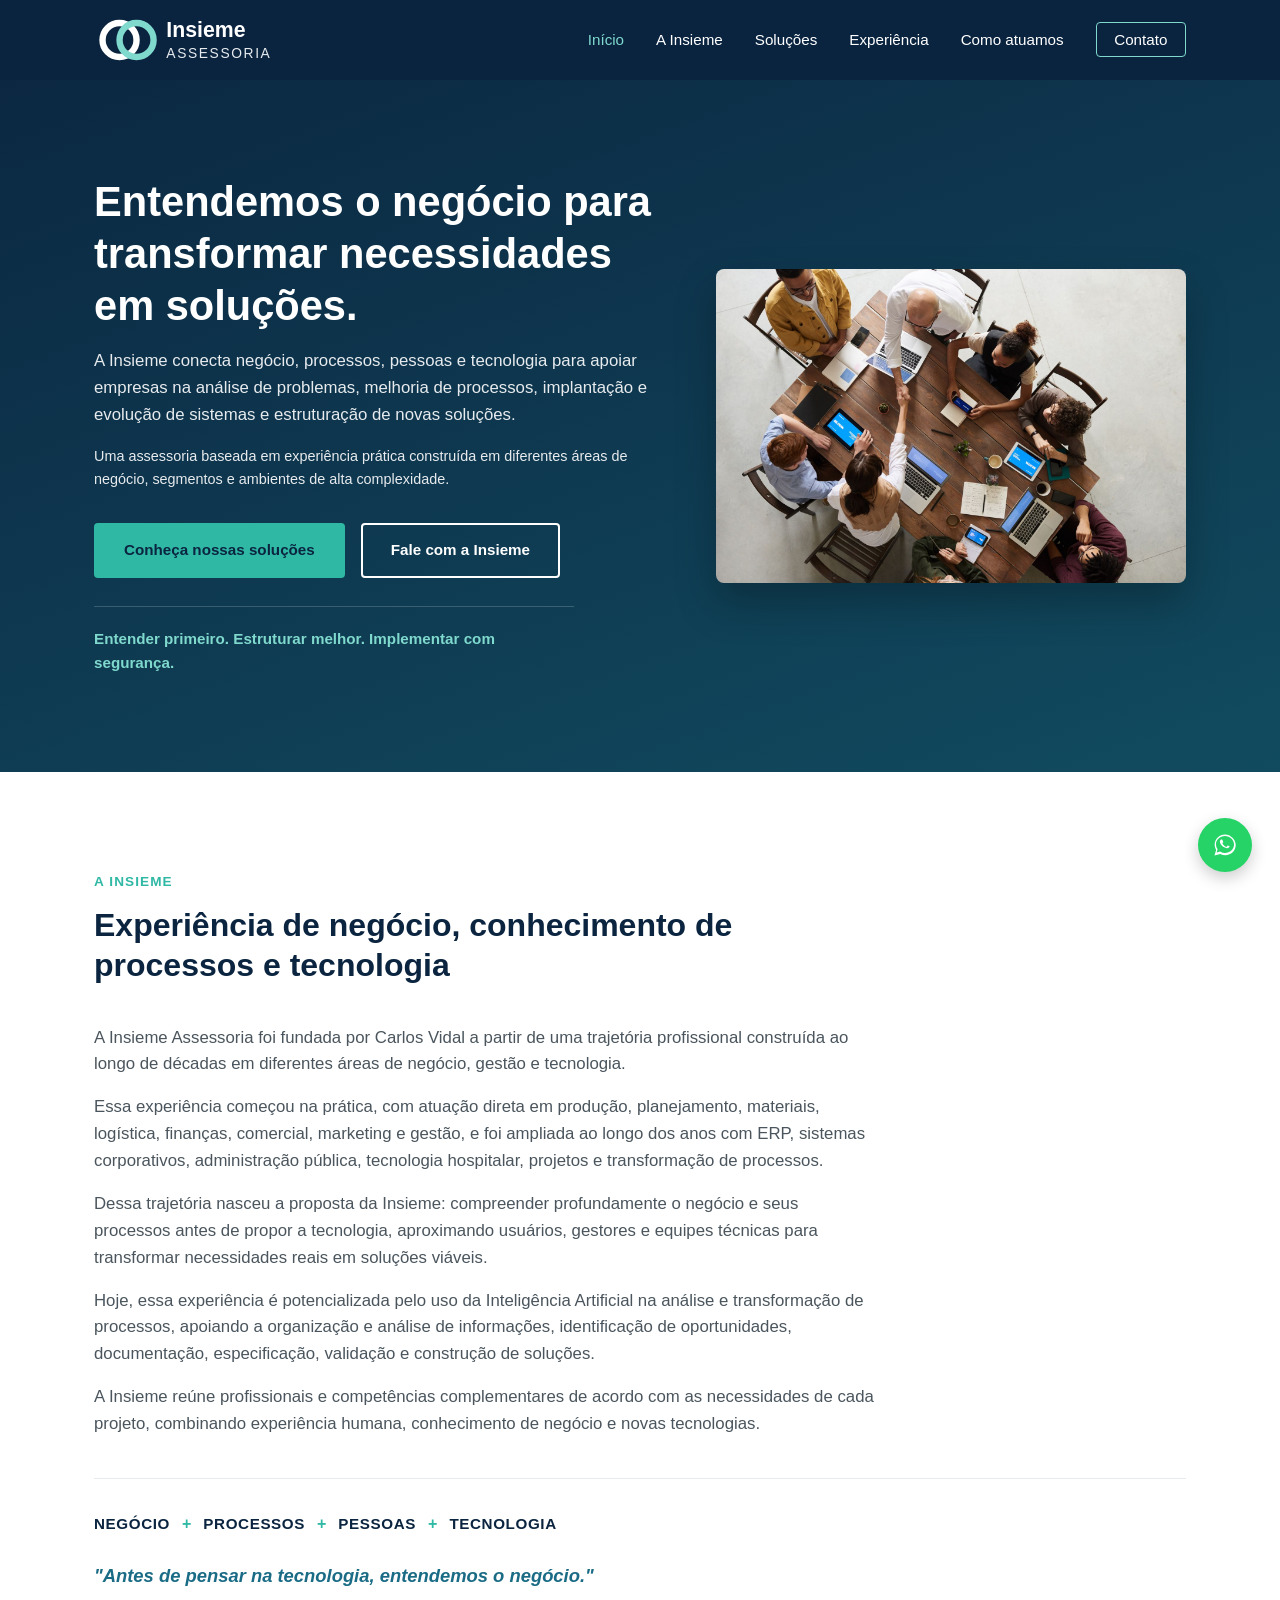
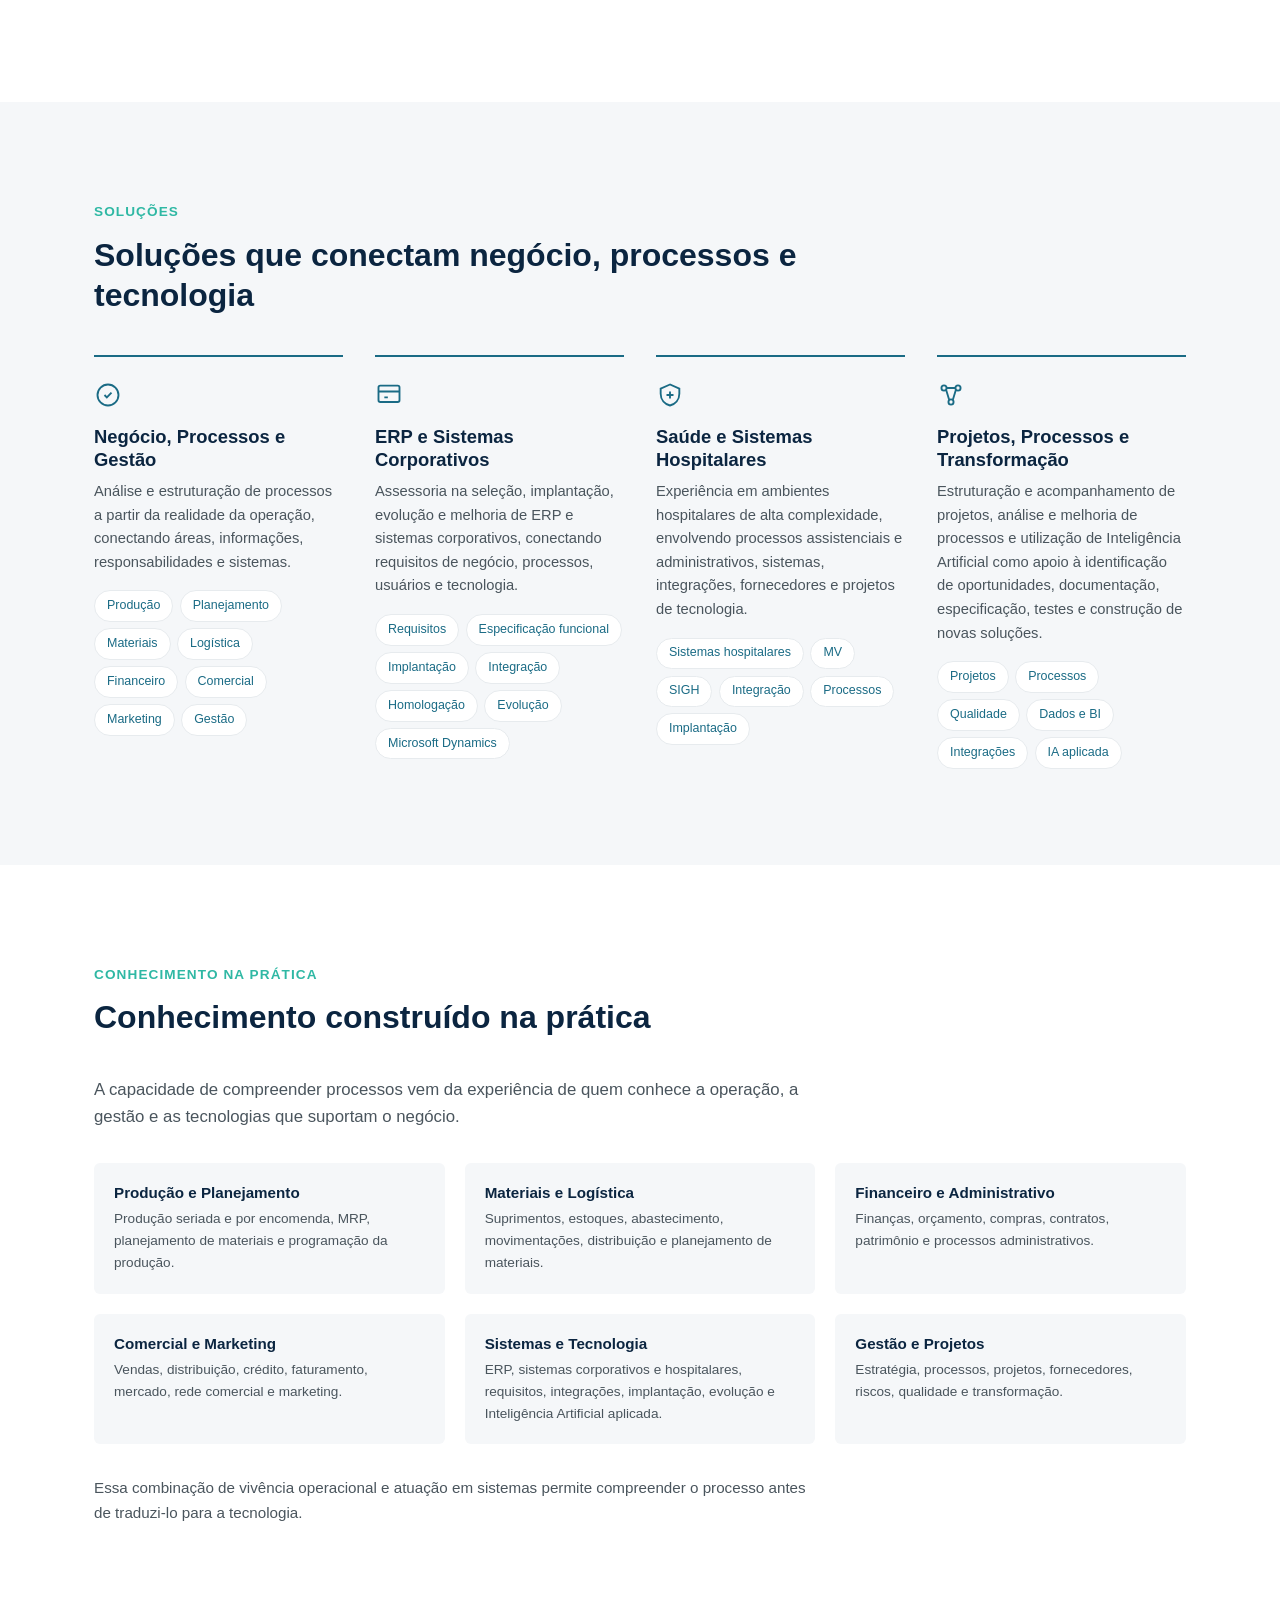
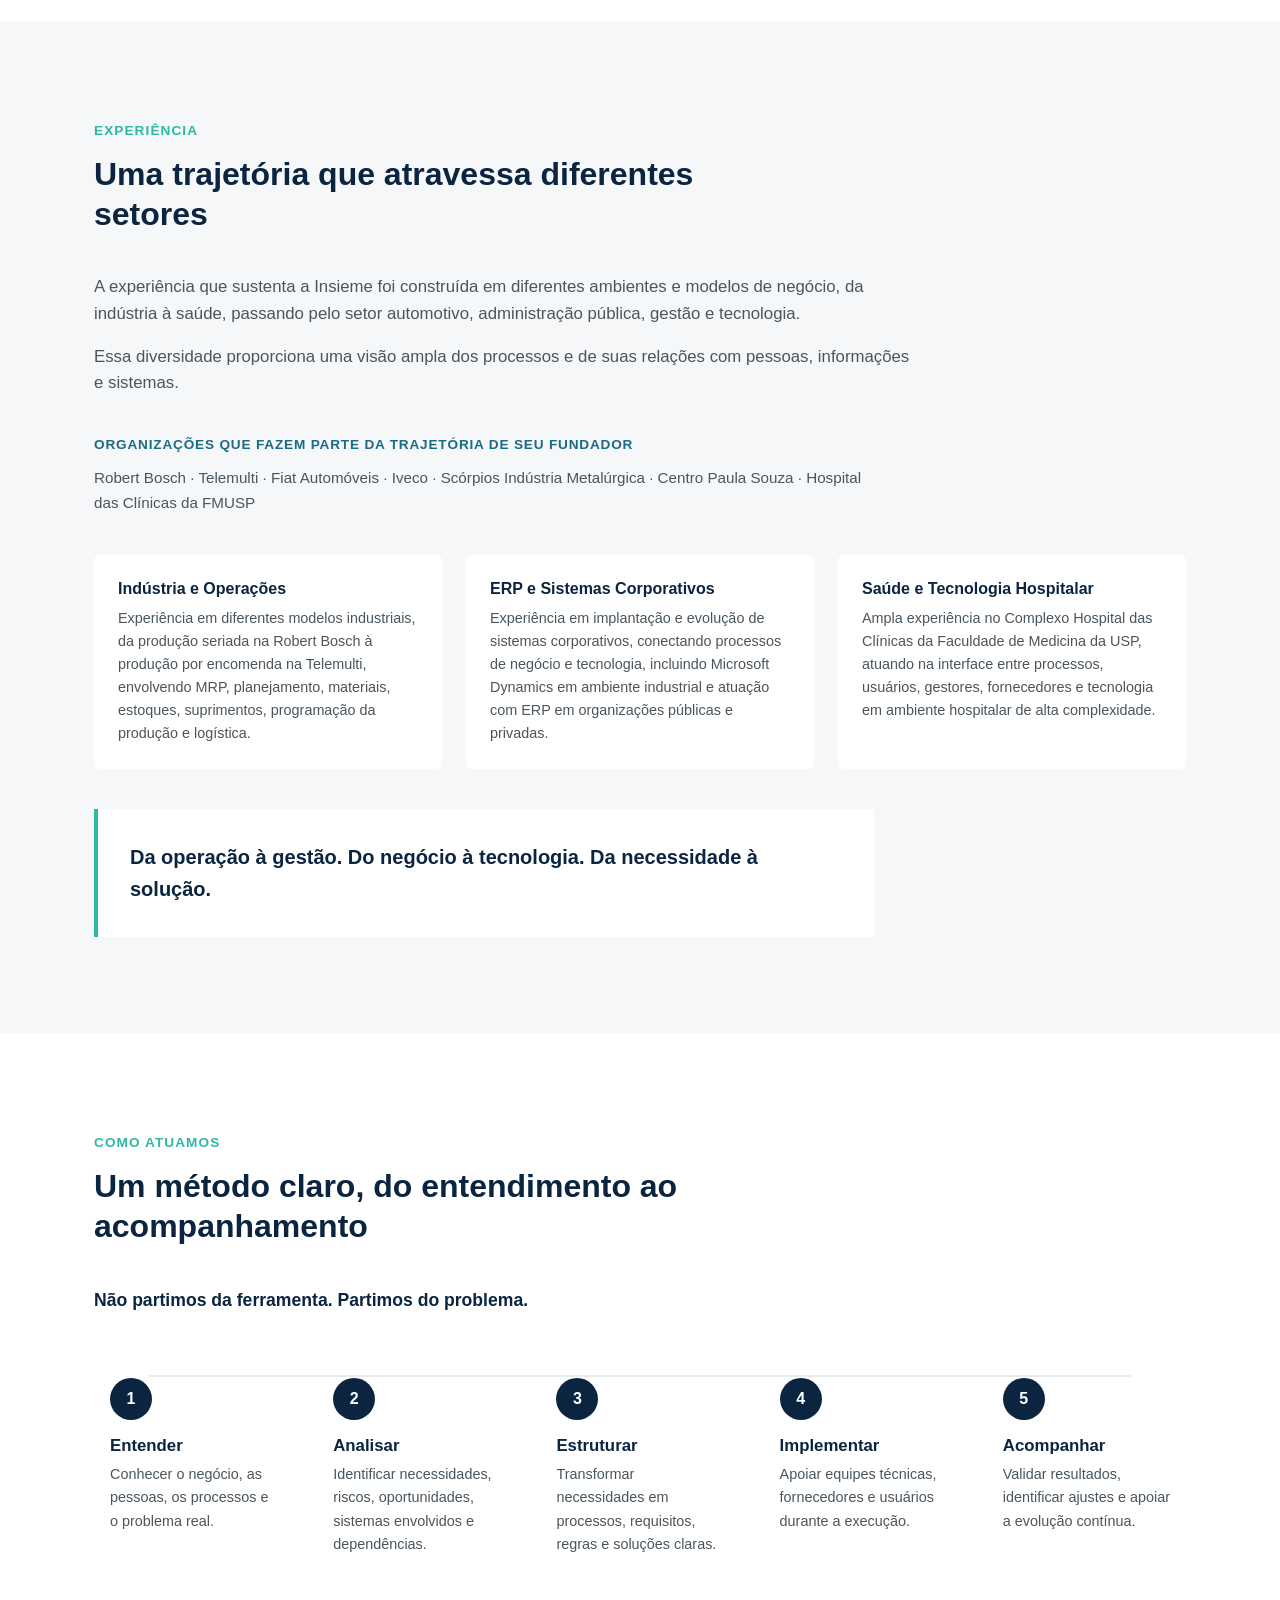
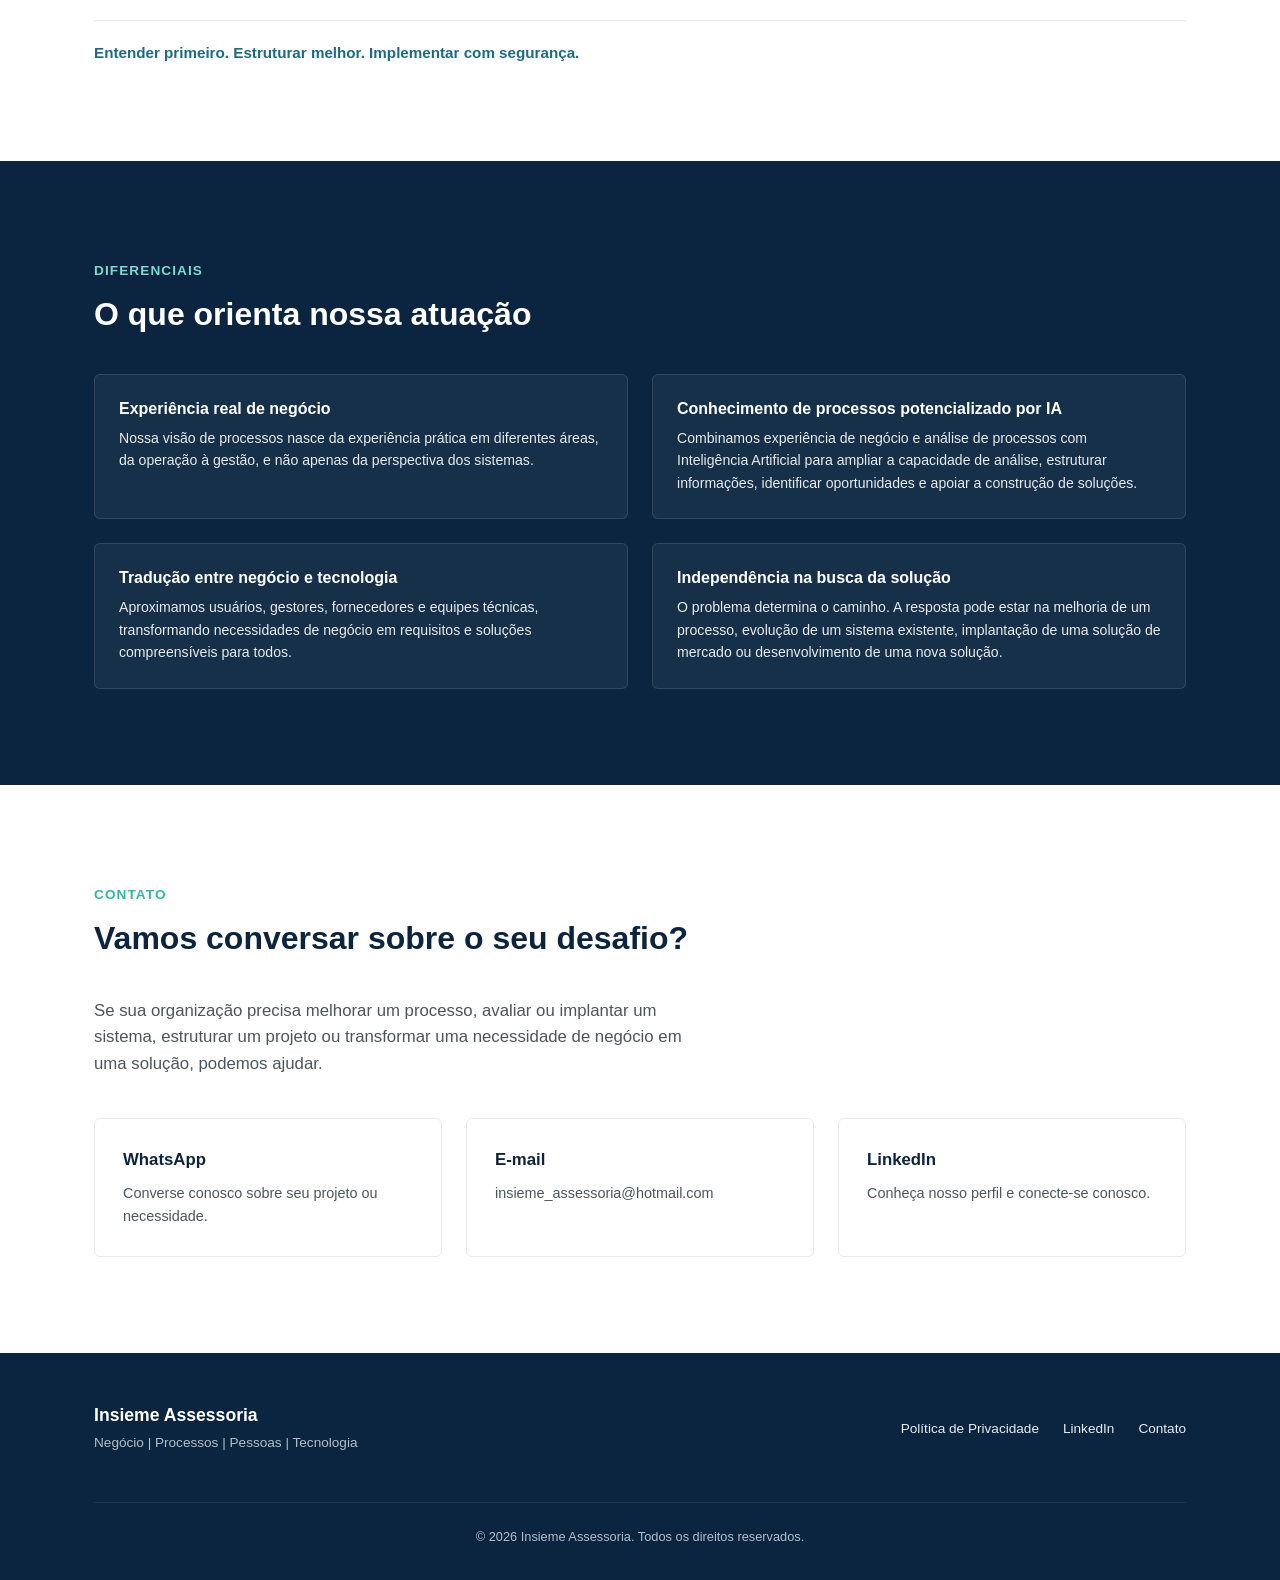
<file: index.html>
<!DOCTYPE html>
<html lang="pt-BR">
<head>
  <meta charset="UTF-8">
  <meta name="viewport" content="width=device-width, initial-scale=1.0">

  <title>Insieme Assessoria | Negócio, Processos e Tecnologia</title>
  <meta name="description" content="Assessoria em negócio, processos e tecnologia. Experiência em ERP, sistemas corporativos, saúde, indústria, gestão, projetos e transformação de processos.">
  <meta name="author" content="Insieme Assessoria">
  <meta name="robots" content="index, follow">
  <meta name="theme-color" content="#0b2540">

  <!-- Open Graph -->
  <meta property="og:type" content="website">
  <meta property="og:site_name" content="Insieme Assessoria">
  <meta property="og:title" content="Insieme Assessoria | Negócio, Processos e Tecnologia">
  <meta property="og:description" content="Assessoria em negócio, processos e tecnologia. Experiência em ERP, sistemas corporativos, saúde, indústria, gestão, projetos e transformação de processos.">
  <meta property="og:url" content="https://www.insiemeassessoria.com.br/">
  <meta property="og:image" content="https://www.insiemeassessoria.com.br/assets/images/og-cover.jpg">
  <meta property="og:image:width" content="1200">
  <meta property="og:image:height" content="630">
  <meta property="og:image:alt" content="Insieme Assessoria — Negócio, Processos, Pessoas e Tecnologia">
  <meta property="og:locale" content="pt_BR">

  <!-- Twitter -->
  <meta name="twitter:card" content="summary_large_image">
  <meta name="twitter:title" content="Insieme Assessoria | Negócio, Processos e Tecnologia">
  <meta name="twitter:description" content="Assessoria em negócio, processos e tecnologia. Experiência em ERP, sistemas corporativos, saúde, indústria, gestão, projetos e transformação de processos.">
  <meta name="twitter:image" content="https://www.insiemeassessoria.com.br/assets/images/og-cover.jpg">

  <!-- Favicon (gerado a partir da marca da Insieme; ver assets/icons/README.md) -->
  <link rel="icon" type="image/png" sizes="32x32" href="assets/icons/favicon-32x32.png">
  <link rel="icon" type="image/png" sizes="16x16" href="assets/icons/favicon-16x16.png">
  <link rel="apple-touch-icon" href="assets/icons/apple-touch-icon.png">

  <link rel="canonical" href="https://www.insiemeassessoria.com.br/">
  <link rel="stylesheet" href="css/style.css">

  <script type="application/ld+json">
  {
    "@context": "https://schema.org",
    "@type": "ProfessionalService",
    "name": "Insieme Assessoria",
    "url": "https://www.insiemeassessoria.com.br/",
    "logo": "https://www.insiemeassessoria.com.br/assets/images/logo.svg",
    "image": "https://www.insiemeassessoria.com.br/assets/images/og-cover.jpg",
    "description": "Assessoria em negócio, processos e tecnologia. Experiência em ERP, sistemas corporativos, saúde, indústria, gestão, projetos e transformação de processos.",
    "email": "insieme_assessoria@hotmail.com",
    "telephone": "+5512981237551",
    "sameAs": ["https://www.linkedin.com/in/vidalcarlos"],
    "areaServed": "BR",
    "knowsAbout": [
      "Negócio, processos e gestão",
      "ERP e sistemas corporativos",
      "Sistemas hospitalares",
      "Implantação e integração de sistemas",
      "Gestão de projetos",
      "Mapeamento e melhoria de processos",
      "Dados e BI",
      "IA aplicada a negócios e projetos"
    ],
    "slogan": "Entender primeiro. Estruturar melhor. Implementar com segurança."
  }
  </script>
</head>
<body>

  <a href="#conteudo" class="skip-link">Pular para o conteúdo</a>

  <!-- ===== HEADER / MENU FIXO ===== -->
  <header class="site-header" id="site-header">
    <div class="container header-inner">
      <a href="#inicio" class="logo">
        <img src="assets/images/logo-header.svg" alt="Insieme Assessoria" width="172" height="60">
      </a>

      <button type="button" class="menu-toggle" id="menu-toggle" aria-label="Abrir menu" aria-expanded="false" aria-controls="menu-principal">
        <span></span>
        <span></span>
        <span></span>
      </button>

      <nav class="main-nav" id="menu-principal" aria-label="Principal">
        <ul>
          <li><a href="#inicio">Início</a></li>
          <li><a href="#insieme">A Insieme</a></li>
          <li><a href="#solucoes">Soluções</a></li>
          <li><a href="#experiencia">Experiência</a></li>
          <li><a href="#como-atuamos">Como atuamos</a></li>
          <li><a href="#contato" class="nav-cta">Contato</a></li>
        </ul>
      </nav>
    </div>
  </header>

  <main id="conteudo">

    <!-- ===== HERO ===== -->
    <section id="inicio" class="hero">
      <div class="container hero-inner">
        <div class="hero-text">
          <h1>Entendemos o negócio para transformar necessidades em soluções.</h1>
          <p class="hero-subtitle">
            A Insieme conecta negócio, processos, pessoas e tecnologia para apoiar empresas na
            análise de problemas, melhoria de processos, implantação e evolução de sistemas e
            estruturação de novas soluções.
          </p>
          <p class="hero-complement">
            Uma assessoria baseada em experiência prática construída em diferentes áreas de
            negócio, segmentos e ambientes de alta complexidade.
          </p>
          <div class="hero-actions">
            <a href="#solucoes" class="btn btn-primary">Conheça nossas soluções</a>
            <a href="#contato" class="btn btn-secondary">Fale com a Insieme</a>
          </div>
          <p class="hero-tagline">Entender primeiro. Estruturar melhor. Implementar com segurança.</p>
        </div>

        <div class="hero-image">
          <!-- Foto: banco gratuito Pexels (uso livre, sem atribuição obrigatória) -->
          <img src="assets/images/hero.jpg" alt="Equipe reunida em torno de uma mesa, trabalhando em conjunto com notebooks e tablets" width="1600" height="1068" fetchpriority="high" decoding="async">
        </div>
      </div>
    </section>

    <!-- ===== A INSIEME ===== -->
    <section id="insieme" class="section insieme">
      <div class="container">
        <span class="section-label">A Insieme</span>
        <h2>Experiência de negócio, conhecimento de processos e tecnologia</h2>
        <div class="insieme-content">
          <p>
            A Insieme Assessoria foi fundada por Carlos Vidal a partir de uma trajetória
            profissional construída ao longo de décadas em diferentes áreas de negócio, gestão
            e tecnologia.
          </p>
          <p>
            Essa experiência começou na prática, com atuação direta em produção, planejamento,
            materiais, logística, finanças, comercial, marketing e gestão, e foi ampliada ao
            longo dos anos com ERP, sistemas corporativos, administração pública, tecnologia
            hospitalar, projetos e transformação de processos.
          </p>
          <p>
            Dessa trajetória nasceu a proposta da Insieme: compreender profundamente o negócio
            e seus processos antes de propor a tecnologia, aproximando usuários, gestores e
            equipes técnicas para transformar necessidades reais em soluções viáveis.
          </p>
          <p>
            Hoje, essa experiência é potencializada pelo uso da Inteligência Artificial na
            análise e transformação de processos, apoiando a organização e análise de
            informações, identificação de oportunidades, documentação, especificação,
            validação e construção de soluções.
          </p>
          <p>
            A Insieme reúne profissionais e competências complementares de acordo com as
            necessidades de cada projeto, combinando experiência humana, conhecimento de
            negócio e novas tecnologias.
          </p>
        </div>

        <div class="pilares-conexao" role="list" aria-label="Elementos conectados pela atuação da Insieme">
          <span role="listitem">Negócio</span>
          <span class="pilares-conector" aria-hidden="true">+</span>
          <span role="listitem">Processos</span>
          <span class="pilares-conector" aria-hidden="true">+</span>
          <span role="listitem">Pessoas</span>
          <span class="pilares-conector" aria-hidden="true">+</span>
          <span role="listitem">Tecnologia</span>
        </div>

        <p class="insieme-principio">"Antes de pensar na tecnologia, entendemos o negócio."</p>
      </div>
    </section>

    <!-- ===== SOLUÇÕES ===== -->
    <section id="solucoes" class="section solucoes">
      <div class="container">
        <span class="section-label">Soluções</span>
        <h2>Soluções que conectam negócio, processos e tecnologia</h2>

        <div class="pilares-grid">
          <article class="pilar">
            <span class="pilar-icone" aria-hidden="true">
              <svg viewBox="0 0 24 24" width="28" height="28" fill="none" stroke="currentColor" stroke-width="1.6"><path d="m9 12 2 2 4-4"/><circle cx="12" cy="12" r="9"/></svg>
            </span>
            <h3>Negócio, Processos e Gestão</h3>
            <p>
              Análise e estruturação de processos a partir da realidade da operação,
              conectando áreas, informações, responsabilidades e sistemas.
            </p>
            <ul class="pilar-tags">
              <li>Produção</li>
              <li>Planejamento</li>
              <li>Materiais</li>
              <li>Logística</li>
              <li>Financeiro</li>
              <li>Comercial</li>
              <li>Marketing</li>
              <li>Gestão</li>
            </ul>
          </article>

          <article class="pilar">
            <span class="pilar-icone" aria-hidden="true">
              <svg viewBox="0 0 24 24" width="28" height="28" fill="none" stroke="currentColor" stroke-width="1.6"><rect x="3" y="4" width="18" height="14" rx="1.5"/><path d="M3 9h18M8 14h3"/></svg>
            </span>
            <h3>ERP e Sistemas Corporativos</h3>
            <p>
              Assessoria na seleção, implantação, evolução e melhoria de ERP e sistemas
              corporativos, conectando requisitos de negócio, processos, usuários e
              tecnologia.
            </p>
            <ul class="pilar-tags">
              <li>Requisitos</li>
              <li>Especificação funcional</li>
              <li>Implantação</li>
              <li>Integração</li>
              <li>Homologação</li>
              <li>Evolução</li>
              <li>Microsoft Dynamics</li>
            </ul>
          </article>

          <article class="pilar">
            <span class="pilar-icone" aria-hidden="true">
              <svg viewBox="0 0 24 24" width="28" height="28" fill="none" stroke="currentColor" stroke-width="1.6"><path d="M12 3 4 6.5V11c0 5 3.4 8.7 8 10 4.6-1.3 8-5 8-10V6.5L12 3Z"/><path d="M9 12h6M12 9v6"/></svg>
            </span>
            <h3>Saúde e Sistemas Hospitalares</h3>
            <p>
              Experiência em ambientes hospitalares de alta complexidade, envolvendo
              processos assistenciais e administrativos, sistemas, integrações, fornecedores
              e projetos de tecnologia.
            </p>
            <ul class="pilar-tags">
              <li>Sistemas hospitalares</li>
              <li>MV</li>
              <li>SIGH</li>
              <li>Integração</li>
              <li>Processos</li>
              <li>Implantação</li>
            </ul>
          </article>

          <article class="pilar">
            <span class="pilar-icone" aria-hidden="true">
              <svg viewBox="0 0 24 24" width="28" height="28" fill="none" stroke="currentColor" stroke-width="1.6"><circle cx="6" cy="6" r="2.2"/><circle cx="18" cy="6" r="2.2"/><circle cx="12" cy="18" r="2.2"/><path d="M7.8 7.5 10.4 16M16.2 7.5 13.6 16M8.2 6h7.6"/></svg>
            </span>
            <h3>Projetos, Processos e Transformação</h3>
            <p>
              Estruturação e acompanhamento de projetos, análise e melhoria de processos e
              utilização de Inteligência Artificial como apoio à identificação de
              oportunidades, documentação, especificação, testes e construção de novas
              soluções.
            </p>
            <ul class="pilar-tags">
              <li>Projetos</li>
              <li>Processos</li>
              <li>Qualidade</li>
              <li>Dados e BI</li>
              <li>Integrações</li>
              <li>IA aplicada</li>
            </ul>
          </article>
        </div>
      </div>
    </section>

    <!-- ===== CONHECIMENTO CONSTRUÍDO NA PRÁTICA ===== -->
    <section id="conhecimento" class="section conhecimento">
      <div class="container">
        <span class="section-label">Conhecimento na prática</span>
        <h2>Conhecimento construído na prática</h2>
        <p class="conhecimento-intro">
          A capacidade de compreender processos vem da experiência de quem conhece a operação,
          a gestão e as tecnologias que suportam o negócio.
        </p>

        <div class="conhecimento-grid">
          <article class="conhecimento-item">
            <h3>Produção e Planejamento</h3>
            <p>Produção seriada e por encomenda, MRP, planejamento de materiais e programação da produção.</p>
          </article>
          <article class="conhecimento-item">
            <h3>Materiais e Logística</h3>
            <p>Suprimentos, estoques, abastecimento, movimentações, distribuição e planejamento de materiais.</p>
          </article>
          <article class="conhecimento-item">
            <h3>Financeiro e Administrativo</h3>
            <p>Finanças, orçamento, compras, contratos, patrimônio e processos administrativos.</p>
          </article>
          <article class="conhecimento-item">
            <h3>Comercial e Marketing</h3>
            <p>Vendas, distribuição, crédito, faturamento, mercado, rede comercial e marketing.</p>
          </article>
          <article class="conhecimento-item">
            <h3>Sistemas e Tecnologia</h3>
            <p>ERP, sistemas corporativos e hospitalares, requisitos, integrações, implantação, evolução e Inteligência Artificial aplicada.</p>
          </article>
          <article class="conhecimento-item">
            <h3>Gestão e Projetos</h3>
            <p>Estratégia, processos, projetos, fornecedores, riscos, qualidade e transformação.</p>
          </article>
        </div>

        <p class="conhecimento-nota">
          Essa combinação de vivência operacional e atuação em sistemas permite compreender o
          processo antes de traduzi-lo para a tecnologia.
        </p>
      </div>
    </section>

    <!-- ===== EXPERIÊNCIA ===== -->
    <section id="experiencia" class="section experiencia">
      <div class="container">
        <span class="section-label">Experiência</span>
        <h2>Uma trajetória que atravessa diferentes setores</h2>
        <p class="experiencia-intro">
          A experiência que sustenta a Insieme foi construída em diferentes ambientes e
          modelos de negócio, da indústria à saúde, passando pelo setor automotivo,
          administração pública, gestão e tecnologia.
        </p>
        <p class="experiencia-intro">
          Essa diversidade proporciona uma visão ampla dos processos e de suas relações com
          pessoas, informações e sistemas.
        </p>

        <h3 class="experiencia-subtitulo">Organizações que fazem parte da trajetória de seu fundador</h3>
        <p class="experiencia-organizacoes">
          Robert Bosch · Telemulti · Fiat Automóveis · Iveco · Scórpios Indústria Metalúrgica
          · Centro Paula Souza · Hospital das Clínicas da FMUSP
        </p>

        <div class="experiencia-grid">
          <article class="experiencia-dimensao">
            <h3>Indústria e Operações</h3>
            <p>
              Experiência em diferentes modelos industriais, da produção seriada na Robert
              Bosch à produção por encomenda na Telemulti, envolvendo MRP, planejamento,
              materiais, estoques, suprimentos, programação da produção e logística.
            </p>
          </article>

          <article class="experiencia-dimensao">
            <h3>ERP e Sistemas Corporativos</h3>
            <p>
              Experiência em implantação e evolução de sistemas corporativos, conectando
              processos de negócio e tecnologia, incluindo Microsoft Dynamics em ambiente
              industrial e atuação com ERP em organizações públicas e privadas.
            </p>
          </article>

          <article class="experiencia-dimensao">
            <h3>Saúde e Tecnologia Hospitalar</h3>
            <p>
              Ampla experiência no Complexo Hospital das Clínicas da Faculdade de Medicina da
              USP, atuando na interface entre processos, usuários, gestores, fornecedores e
              tecnologia em ambiente hospitalar de alta complexidade.
            </p>
          </article>
        </div>

        <blockquote class="experiencia-destaque">
          Da operação à gestão. Do negócio à tecnologia. Da necessidade à solução.
        </blockquote>
      </div>
    </section>

    <!-- ===== COMO ATUAMOS ===== -->
    <section id="como-atuamos" class="section como-atuamos">
      <div class="container">
        <span class="section-label">Como atuamos</span>
        <h2>Um método claro, do entendimento ao acompanhamento</h2>
        <p class="processo-intro">Não partimos da ferramenta. Partimos do problema.</p>

        <ol class="processo-flow">
          <li>
            <span class="processo-numero">1</span>
            <h3>Entender</h3>
            <p>Conhecer o negócio, as pessoas, os processos e o problema real.</p>
          </li>
          <li>
            <span class="processo-numero">2</span>
            <h3>Analisar</h3>
            <p>Identificar necessidades, riscos, oportunidades, sistemas envolvidos e dependências.</p>
          </li>
          <li>
            <span class="processo-numero">3</span>
            <h3>Estruturar</h3>
            <p>Transformar necessidades em processos, requisitos, regras e soluções claras.</p>
          </li>
          <li>
            <span class="processo-numero">4</span>
            <h3>Implementar</h3>
            <p>Apoiar equipes técnicas, fornecedores e usuários durante a execução.</p>
          </li>
          <li>
            <span class="processo-numero">5</span>
            <h3>Acompanhar</h3>
            <p>Validar resultados, identificar ajustes e apoiar a evolução contínua.</p>
          </li>
        </ol>

        <p class="processo-tagline">Entender primeiro. Estruturar melhor. Implementar com segurança.</p>
      </div>
    </section>

    <!-- ===== DIFERENCIAIS ===== -->
    <section id="diferenciais" class="section diferenciais">
      <div class="container">
        <span class="section-label">Diferenciais</span>
        <h2>O que orienta nossa atuação</h2>

        <div class="diferenciais-grid">
          <article class="diferencial-item">
            <h3>Experiência real de negócio</h3>
            <p>Nossa visão de processos nasce da experiência prática em diferentes áreas, da operação à gestão, e não apenas da perspectiva dos sistemas.</p>
          </article>
          <article class="diferencial-item">
            <h3>Conhecimento de processos potencializado por IA</h3>
            <p>Combinamos experiência de negócio e análise de processos com Inteligência Artificial para ampliar a capacidade de análise, estruturar informações, identificar oportunidades e apoiar a construção de soluções.</p>
          </article>
          <article class="diferencial-item">
            <h3>Tradução entre negócio e tecnologia</h3>
            <p>Aproximamos usuários, gestores, fornecedores e equipes técnicas, transformando necessidades de negócio em requisitos e soluções compreensíveis para todos.</p>
          </article>
          <article class="diferencial-item">
            <h3>Independência na busca da solução</h3>
            <p>O problema determina o caminho. A resposta pode estar na melhoria de um processo, evolução de um sistema existente, implantação de uma solução de mercado ou desenvolvimento de uma nova solução.</p>
          </article>
        </div>
      </div>
    </section>

    <!-- ===== CONTATO ===== -->
    <section id="contato" class="section contato">
      <div class="container">
        <span class="section-label">Contato</span>
        <h2>Vamos conversar sobre o seu desafio?</h2>
        <p class="contato-intro">
          Se sua organização precisa melhorar um processo, avaliar ou implantar um sistema,
          estruturar um projeto ou transformar uma necessidade de negócio em uma solução,
          podemos ajudar.
        </p>

        <div class="contato-grid" id="contato-grid">
          <!-- WhatsApp e LinkedIn são ativados via js/script.js (WHATSAPP_NUMBER, LINKEDIN_URL).
               O e-mail fica fixo no HTML e funciona mesmo sem JavaScript. -->
          <a href="#" id="link-whatsapp" class="contato-card" target="_blank" rel="noopener noreferrer">
            <span class="contato-card-titulo">WhatsApp</span>
            <span class="contato-card-texto">Converse conosco sobre seu projeto ou necessidade.</span>
          </a>

          <a href="mailto:insieme_assessoria@hotmail.com" id="link-email" class="contato-card">
            <span class="contato-card-titulo">E-mail</span>
            <span class="contato-card-texto">insieme_assessoria@hotmail.com</span>
          </a>

          <a href="#" id="link-linkedin" class="contato-card" target="_blank" rel="noopener noreferrer">
            <span class="contato-card-titulo">LinkedIn</span>
            <span class="contato-card-texto">Conheça nosso perfil e conecte-se conosco.</span>
          </a>
        </div>
      </div>
    </section>

  </main>

  <!-- ===== RODAPÉ ===== -->
  <footer class="site-footer">
    <div class="container footer-inner">
      <div class="footer-brand">
        <strong>Insieme Assessoria</strong>
        <span>Negócio | Processos | Pessoas | Tecnologia</span>
      </div>

      <ul class="footer-links">
        <li><a href="privacidade.html" id="footer-privacidade">Política de Privacidade</a></li>
        <li><a href="#" id="footer-linkedin" target="_blank" rel="noopener noreferrer">LinkedIn</a></li>
        <li><a href="#contato">Contato</a></li>
      </ul>

      <p class="footer-copy" id="footer-copy"><!-- Preenchido via JavaScript --></p>
    </div>
  </footer>

  <!-- ===== BOTÃO FLUTUANTE WHATSAPP ===== -->
  <a href="#" id="whatsapp-float" class="whatsapp-float" target="_blank" rel="noopener noreferrer" aria-label="Falar no WhatsApp">
    <svg viewBox="0 0 32 32" width="26" height="26" aria-hidden="true" focusable="false">
      <path fill="currentColor" d="M16 3C9 3 3.3 8.6 3.3 15.5c0 2.4.6 4.6 1.8 6.6L3 29l7.2-2c1.9 1 4 1.6 6.3 1.6 7 0 12.7-5.6 12.7-12.5S23 3 16 3zm0 22.7c-2 0-3.9-.5-5.6-1.5l-.4-.2-4.3 1.2 1.2-4.1-.3-.4a10.1 10.1 0 0 1-1.7-5.7C4.9 9.6 9.9 4.9 16 4.9s11.1 4.7 11.1 10.6S22.1 25.7 16 25.7zm5.9-8c-.3-.2-1.9-1-2.2-1.1-.3-.1-.5-.2-.7.2-.2.3-.8 1.1-1 1.3-.2.2-.4.2-.7.1-.3-.2-1.4-.5-2.6-1.6-1-.9-1.6-1.9-1.8-2.3-.2-.3 0-.5.1-.7l.5-.6c.2-.2.2-.3.3-.5.1-.2.1-.4 0-.5-.1-.2-.7-1.7-1-2.3-.3-.6-.5-.5-.7-.5h-.6c-.2 0-.5.1-.8.4-.3.3-1 1-1 2.4s1 2.8 1.2 3c.1.2 2 3 4.8 4.2.7.3 1.2.5 1.6.6.7.2 1.3.2 1.8.1.5-.1 1.9-.8 2.2-1.5.3-.7.3-1.3.2-1.5-.1-.1-.3-.2-.6-.4z"/>
    </svg>
  </a>

  <script src="js/script.js"></script>
</body>
</html>
</file>
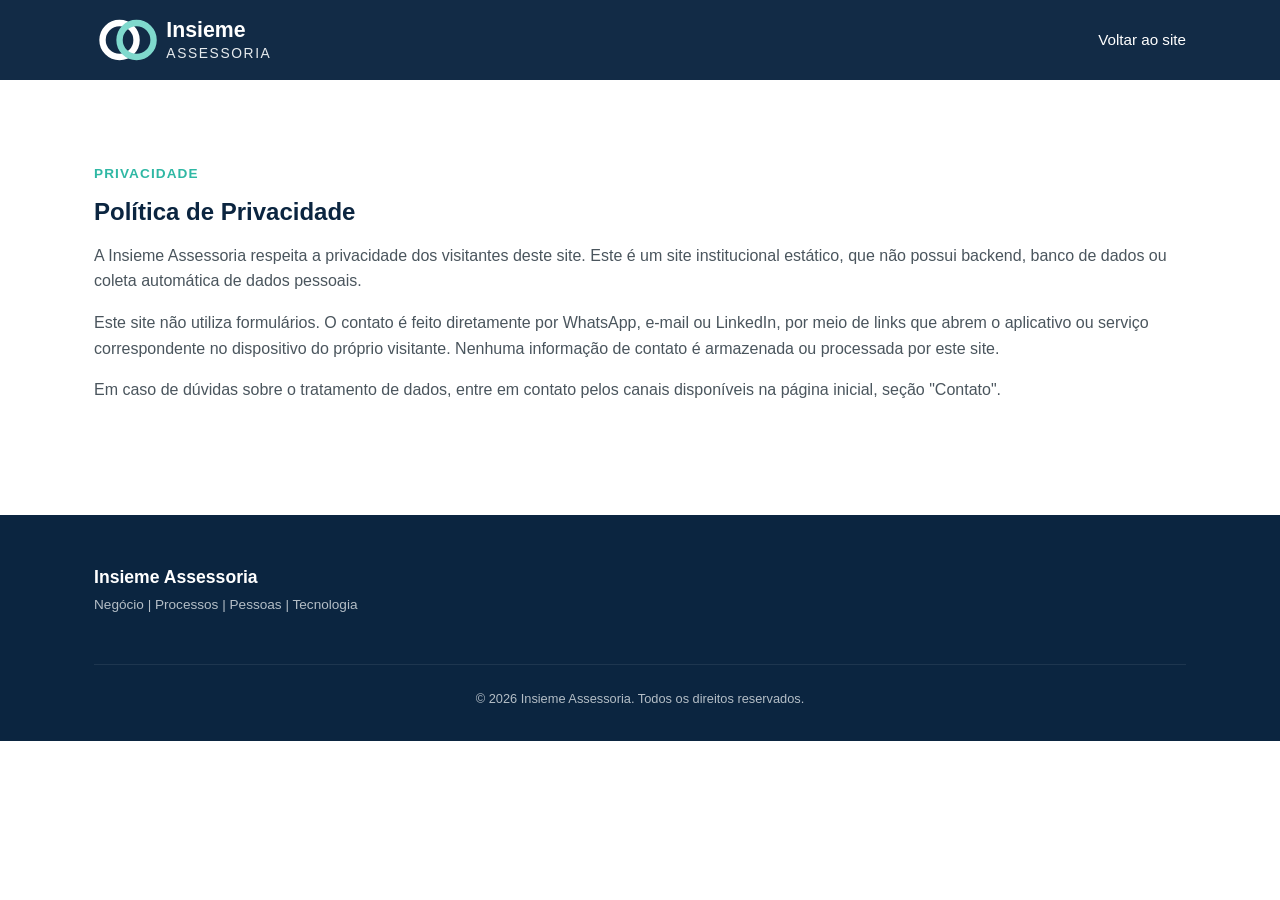
<file: privacidade.html>
<!DOCTYPE html>
<html lang="pt-BR">
<head>
  <meta charset="UTF-8">
  <meta name="viewport" content="width=device-width, initial-scale=1.0">
  <title>Política de Privacidade | Insieme Assessoria</title>
  <meta name="description" content="Política de Privacidade da Insieme Assessoria.">
  <meta name="robots" content="noindex, follow">
  <meta name="theme-color" content="#0b2540">
  <link rel="icon" type="image/png" sizes="32x32" href="assets/icons/favicon-32x32.png">
  <link rel="stylesheet" href="css/style.css">
</head>
<body>
  <a href="#conteudo" class="skip-link">Pular para o conteúdo</a>

  <header class="site-header" id="site-header">
    <div class="container header-inner">
      <a href="index.html" class="logo">
        <img src="assets/images/logo-header.svg" alt="Insieme Assessoria" width="172" height="60">
      </a>
      <nav class="main-nav main-nav--inline" aria-label="Principal">
        <ul>
          <li><a href="index.html">Voltar ao site</a></li>
        </ul>
      </nav>
    </div>
  </header>

  <main id="conteudo">
    <section class="section section--pagina-simples">
      <div class="container">
        <span class="section-label">Privacidade</span>
        <h1>Política de Privacidade</h1>
        <p>
          A Insieme Assessoria respeita a privacidade dos visitantes deste site. Este é um site
          institucional estático, que não possui backend, banco de dados ou coleta automática de
          dados pessoais.
        </p>
        <p>
          Este site não utiliza formulários. O contato é feito diretamente por WhatsApp, e-mail ou
          LinkedIn, por meio de links que abrem o aplicativo ou serviço correspondente no
          dispositivo do próprio visitante. Nenhuma informação de contato é armazenada ou
          processada por este site.
        </p>
        <p>
          Em caso de dúvidas sobre o tratamento de dados, entre em contato pelos canais
          disponíveis na página inicial, seção "Contato".
        </p>
      </div>
    </section>
  </main>

  <footer class="site-footer">
    <div class="container footer-inner">
      <div class="footer-brand">
        <strong>Insieme Assessoria</strong>
        <span>Negócio | Processos | Pessoas | Tecnologia</span>
      </div>
      <p class="footer-copy" id="footer-copy"></p>
    </div>
  </footer>

  <script src="js/script.js"></script>
</body>
</html>
</file>
<file: css/style.css>
/* =========================================================
   INSIEME ASSESSORIA — STYLE SHEET
   Identidade visual: azul escuro/petróleo, branco, cinza claro,
   pequenos detalhes em verde/azul claro. Layout corporativo,
   sóbrio, com bastante espaço em branco.
   ========================================================= */

:root {
  /* Paleta de cores */
  --color-navy: #0b2540;
  --color-petrol: #114b5f;
  --color-petrol-light: #1a6b85;
  --color-accent: #2fb8a4;
  --color-accent-light: #7fd9cd;
  --color-white: #ffffff;
  --color-gray-100: #f5f7f9;
  --color-gray-200: #e7ebee;
  --color-gray-400: #b4bec6;
  --color-gray-700: #4a555d;
  --color-text: #1c2b36;

  /* Tipografia */
  --font-base: "Segoe UI", "Helvetica Neue", Arial, sans-serif;

  /* Espaçamentos */
  --section-padding: 6rem 0;
  --container-width: 1140px;

  /* Transições */
  --transition-base: 0.25s ease;
}

/* =========================================================
   RESET BÁSICO
   ========================================================= */
*,
*::before,
*::after {
  box-sizing: border-box;
}

html {
  scroll-behavior: smooth;
  /* Compensa o header fixo ao navegar pelas âncoras, para o título da seção não ficar escondido */
  scroll-padding-top: 100px;
}

body {
  margin: 0;
  font-family: var(--font-base);
  color: var(--color-text);
  background-color: var(--color-white);
  line-height: 1.6;
  -webkit-font-smoothing: antialiased;
}

img {
  max-width: 100%;
  height: auto;
  display: block;
}

a {
  color: inherit;
  text-decoration: none;
}

ul,
ol {
  list-style: none;
  margin: 0;
  padding: 0;
}

h1, h2, h3 {
  color: var(--color-navy);
  font-weight: 700;
  line-height: 1.25;
  margin: 0 0 1rem;
}

p {
  margin: 0 0 1rem;
  color: var(--color-gray-700);
}

.container {
  width: 100%;
  max-width: var(--container-width);
  margin: 0 auto;
  padding: 0 1.5rem;
}

/* Link "pular para o conteúdo" — visível apenas quando recebe foco via teclado */
.skip-link {
  position: fixed;
  top: 0;
  left: 0;
  z-index: 2000;
  transform: translateY(-120%);
  background-color: var(--color-white);
  color: var(--color-navy);
  font-weight: 700;
  padding: 0.75rem 1.25rem;
  border-radius: 0 0 6px 0;
  transition: transform var(--transition-base);
}

.skip-link:focus {
  transform: translateY(0);
}

.section {
  padding: var(--section-padding);
}

.section-label {
  display: inline-block;
  color: var(--color-accent);
  font-size: 0.85rem;
  font-weight: 700;
  letter-spacing: 0.08em;
  text-transform: uppercase;
  margin-bottom: 0.75rem;
}

.section h2 {
  font-size: 2rem;
  max-width: 720px;
  margin-bottom: 2.5rem;
}

/* =========================================================
   BOTÕES
   ========================================================= */
.btn {
  display: inline-block;
  padding: 0.85rem 1.75rem;
  border-radius: 4px;
  font-weight: 600;
  font-size: 0.95rem;
  transition: background-color var(--transition-base), color var(--transition-base), border-color var(--transition-base);
  border: 2px solid transparent;
}

.btn-primary {
  background-color: var(--color-accent);
  color: var(--color-navy);
}

.btn-primary:hover {
  background-color: var(--color-accent-light);
}

.btn-secondary {
  border-color: var(--color-white);
  color: var(--color-white);
}

.btn-secondary:hover {
  background-color: var(--color-white);
  color: var(--color-navy);
}

/* =========================================================
   HEADER / MENU FIXO
   ========================================================= */
.site-header {
  position: fixed;
  top: 0;
  left: 0;
  width: 100%;
  z-index: 1000;
  background-color: rgba(11, 37, 64, 0.97);
  transition: box-shadow var(--transition-base);
}

.site-header.is-scrolled {
  box-shadow: 0 4px 16px rgba(0, 0, 0, 0.12);
}

.header-inner {
  display: flex;
  align-items: center;
  justify-content: space-between;
  height: 80px;
  transition: height var(--transition-base);
}

.logo {
  display: flex;
  align-items: center;
}

/* Marca com mais presença visual: a viewBox do SVG foi recortada (sem áreas vazias),
   então este valor de altura amplia proporcionalmente símbolo + nome juntos. */
.logo img {
  height: 64px;
  width: auto;
  transition: height var(--transition-base);
}

.main-nav ul {
  display: flex;
  gap: 2rem;
  align-items: center;
}

.main-nav a {
  color: var(--color-white);
  font-size: 0.95rem;
  font-weight: 500;
  transition: color var(--transition-base);
}

.main-nav a:hover,
.main-nav a[aria-current="true"] {
  color: var(--color-accent-light);
}

.nav-cta {
  border: 1px solid var(--color-accent-light);
  padding: 0.5rem 1.1rem;
  border-radius: 4px;
}

.menu-toggle {
  display: none;
  flex-direction: column;
  justify-content: space-between;
  width: 28px;
  height: 20px;
  background: none;
  border: none;
  cursor: pointer;
  padding: 0;
}

.menu-toggle span {
  display: block;
  height: 2px;
  width: 100%;
  background-color: var(--color-white);
  border-radius: 2px;
}

/* =========================================================
   HERO
   ========================================================= */
.hero {
  background: linear-gradient(160deg, var(--color-navy) 0%, var(--color-petrol) 100%);
  padding: 11rem 0 6rem;
}

.hero-inner {
  display: grid;
  grid-template-columns: 1.1fr 0.9fr;
  gap: 3rem;
  align-items: center;
}

.hero-text h1 {
  color: var(--color-white);
  font-size: 2.6rem;
  max-width: 620px;
}

.hero-subtitle {
  color: var(--color-gray-200);
  font-size: 1.05rem;
  max-width: 560px;
  margin-bottom: 1rem;
}

.hero-complement {
  color: var(--color-gray-200);
  font-size: 0.9rem;
  max-width: 560px;
  margin-bottom: 2rem;
}

.hero-actions {
  display: flex;
  gap: 1rem;
  flex-wrap: wrap;
}

.hero-tagline {
  margin: 1.75rem 0 0;
  padding-top: 1.25rem;
  border-top: 1px solid rgba(255, 255, 255, 0.18);
  color: var(--color-accent-light);
  font-size: 0.95rem;
  font-weight: 600;
  max-width: 480px;
}

.hero-image img {
  border-radius: 8px;
  box-shadow: 0 20px 40px rgba(0, 0, 0, 0.25);
}

/* =========================================================
   A INSIEME
   ========================================================= */
.insieme-content p {
  max-width: 780px;
  font-size: 1.05rem;
}

.insieme-content em {
  color: var(--color-petrol-light);
  font-style: normal;
  font-weight: 700;
}

.pilares-conexao {
  display: flex;
  flex-wrap: wrap;
  align-items: center;
  gap: 0.75rem;
  margin-top: 2.5rem;
  padding-top: 2rem;
  border-top: 1px solid var(--color-gray-200);
}

.pilares-conexao span:not(.pilares-conector) {
  font-size: 0.95rem;
  font-weight: 700;
  letter-spacing: 0.04em;
  text-transform: uppercase;
  color: var(--color-navy);
}

.pilares-conector {
  color: var(--color-accent);
  font-weight: 700;
}

.insieme-principio {
  margin-top: 1.5rem;
  font-size: 1.15rem;
  font-weight: 700;
  font-style: italic;
  color: var(--color-petrol-light);
}

/* =========================================================
   SOLUÇÕES — QUATRO PILARES
   ========================================================= */
.solucoes {
  background-color: var(--color-gray-100);
}

.pilares-grid {
  display: grid;
  grid-template-columns: repeat(4, 1fr);
  gap: 2rem;
}

.pilar {
  padding-top: 1.5rem;
  border-top: 2px solid var(--color-petrol-light);
}

.pilar-icone {
  display: inline-flex;
  color: var(--color-petrol-light);
  margin-bottom: 1rem;
}

.pilar h3 {
  font-size: 1.15rem;
  margin-bottom: 0.6rem;
}

.pilar p {
  font-size: 0.92rem;
  margin: 0;
}

.pilar-tags {
  display: flex;
  flex-wrap: wrap;
  gap: 0.4rem;
  margin-top: 1rem;
}

.pilar-tags li {
  font-size: 0.78rem;
  color: var(--color-petrol-light);
  background-color: var(--color-white);
  border: 1px solid var(--color-gray-200);
  border-radius: 999px;
  padding: 0.3rem 0.75rem;
}

/* =========================================================
   CONHECIMENTO CONSTRUÍDO NA PRÁTICA
   ========================================================= */
.conhecimento-intro {
  max-width: 720px;
  font-size: 1.05rem;
}

.conhecimento-grid {
  display: grid;
  grid-template-columns: repeat(3, 1fr);
  gap: 1.25rem;
  margin: 2rem 0;
}

.conhecimento-item {
  padding: 1.25rem;
  background-color: var(--color-gray-100);
  border-radius: 6px;
}

.conhecimento-item h3 {
  font-size: 0.95rem;
  margin-bottom: 0.4rem;
}

.conhecimento-item p {
  font-size: 0.85rem;
  margin: 0;
}

.conhecimento-nota {
  max-width: 720px;
  font-size: 0.95rem;
  color: var(--color-gray-700);
  margin: 0;
}

/* =========================================================
   EXPERIÊNCIA
   ========================================================= */
.experiencia {
  background-color: var(--color-gray-100);
}

.experiencia-intro {
  max-width: 820px;
  font-size: 1.05rem;
}

.experiencia-subtitulo {
  font-size: 0.85rem;
  font-weight: 700;
  letter-spacing: 0.06em;
  text-transform: uppercase;
  color: var(--color-petrol-light);
  margin: 2.5rem 0 0.75rem;
}

.experiencia-organizacoes {
  font-size: 0.95rem;
  color: var(--color-gray-700);
  max-width: 780px;
  margin-bottom: 0;
}

.experiencia-grid {
  display: grid;
  grid-template-columns: repeat(3, 1fr);
  gap: 1.5rem;
  margin: 2.5rem 0;
}

.experiencia-dimensao {
  padding: 1.5rem;
  background-color: var(--color-white);
  border-radius: 6px;
}

.experiencia-dimensao h3 {
  font-size: 1rem;
  margin-bottom: 0.5rem;
}

.experiencia-dimensao p {
  font-size: 0.9rem;
  margin: 0;
}

.experiencia-destaque {
  margin: 2.5rem 0 0;
  padding: 2rem;
  border-left: 4px solid var(--color-accent);
  background-color: var(--color-white);
  font-size: 1.25rem;
  font-weight: 600;
  color: var(--color-navy);
  max-width: 780px;
}

/* =========================================================
   COMO TRABALHAMOS
   ========================================================= */
.processo-intro {
  font-size: 1.1rem;
  font-weight: 700;
  color: var(--color-navy);
  margin-bottom: 2.5rem;
}

.processo-tagline {
  margin: 3rem 0 0;
  padding-top: 1.25rem;
  border-top: 1px solid var(--color-gray-200);
  color: var(--color-petrol-light);
  font-size: 0.95rem;
  font-weight: 600;
}

.processo-flow {
  display: grid;
  grid-template-columns: repeat(5, 1fr);
  gap: 1.5rem;
  position: relative;
}

.processo-flow::before {
  content: "";
  position: absolute;
  top: 21px;
  left: 5%;
  right: 5%;
  height: 2px;
  background-color: var(--color-gray-200);
}

.processo-flow li {
  position: relative;
  padding: 1.5rem 1rem 0;
  text-align: left;
}

.processo-numero {
  display: inline-flex;
  align-items: center;
  justify-content: center;
  width: 42px;
  height: 42px;
  border-radius: 50%;
  background-color: var(--color-navy);
  color: var(--color-white);
  font-weight: 700;
  margin-bottom: 1rem;
}

.processo-flow h3 {
  font-size: 1.05rem;
  margin-bottom: 0.4rem;
}

.processo-flow p {
  font-size: 0.9rem;
}

/* =========================================================
   DIFERENCIAIS
   ========================================================= */
.diferenciais {
  background-color: var(--color-navy);
}

.diferenciais .section-label {
  color: var(--color-accent-light);
}

.diferenciais h2 {
  color: var(--color-white);
}

.diferenciais-grid {
  display: grid;
  grid-template-columns: repeat(2, 1fr);
  gap: 1.5rem;
}

.diferencial-item {
  background-color: rgba(255, 255, 255, 0.05);
  border: 1px solid rgba(255, 255, 255, 0.12);
  border-radius: 6px;
  padding: 1.5rem;
}

.diferencial-item h3 {
  color: var(--color-white);
  font-size: 1rem;
  margin-bottom: 0.5rem;
}

.diferencial-item p {
  color: var(--color-gray-200);
  font-size: 0.88rem;
  margin: 0;
}

/* =========================================================
   CONTATO
   ========================================================= */
.contato-intro {
  max-width: 620px;
  font-size: 1.05rem;
}

.contato-grid {
  display: grid;
  grid-template-columns: repeat(3, 1fr);
  gap: 1.5rem;
  margin-top: 2.5rem;
}

.contato-card {
  display: flex;
  flex-direction: column;
  gap: 0.5rem;
  padding: 1.75rem;
  border: 1px solid var(--color-gray-200);
  border-radius: 6px;
  transition: border-color var(--transition-base), transform var(--transition-base);
}

.contato-card:hover {
  border-color: var(--color-petrol-light);
  transform: translateY(-2px);
}

.contato-card-titulo {
  font-weight: 700;
  color: var(--color-navy);
  font-size: 1.05rem;
}

.contato-card-texto {
  font-size: 0.9rem;
  color: var(--color-gray-700);
}

/* Estado desabilitado: contato ainda não configurado pelo proprietário do site */
.contato-card[aria-disabled="true"] {
  opacity: 0.45;
  pointer-events: none;
  border-style: dashed;
}

/* =========================================================
   RODAPÉ
   ========================================================= */
.site-footer {
  background-color: var(--color-navy);
  color: var(--color-gray-200);
  padding: 3rem 0 2rem;
}

.footer-inner {
  display: flex;
  flex-wrap: wrap;
  justify-content: space-between;
  align-items: center;
  gap: 1.5rem;
}

.footer-brand {
  display: flex;
  flex-direction: column;
  gap: 0.2rem;
}

.footer-brand strong {
  color: var(--color-white);
  font-size: 1.1rem;
}

.footer-brand span {
  font-size: 0.85rem;
  color: var(--color-gray-400);
}

.footer-links {
  display: flex;
  gap: 1.5rem;
}

.footer-links a {
  font-size: 0.85rem;
  color: var(--color-gray-200);
  transition: color var(--transition-base);
}

.footer-links a:hover {
  color: var(--color-accent-light);
}

/* Estado desabilitado: link ainda não configurado pelo proprietário do site */
.footer-links a[aria-disabled="true"] {
  color: var(--color-gray-400);
  pointer-events: none;
}

.footer-copy {
  width: 100%;
  text-align: center;
  font-size: 0.8rem;
  color: var(--color-gray-400);
  margin: 1.5rem 0 0;
  border-top: 1px solid rgba(255, 255, 255, 0.08);
  padding-top: 1.5rem;
}

/* =========================================================
   BOTÃO FLUTUANTE WHATSAPP
   ========================================================= */
.whatsapp-float {
  position: fixed;
  right: 1.75rem;
  bottom: 1.75rem;
  width: 54px;
  height: 54px;
  background-color: #25d366;
  color: var(--color-white);
  border-radius: 50%;
  display: flex;
  align-items: center;
  justify-content: center;
  box-shadow: 0 6px 16px rgba(0, 0, 0, 0.2);
  z-index: 999;
  transition: transform var(--transition-base);
}

.whatsapp-float:hover {
  transform: scale(1.08);
}

/* O botão usa display:flex, então o atributo [hidden] precisa ser reforçado */
.whatsapp-float[hidden] {
  display: none;
}

/* =========================================================
   ANIMAÇÕES DISCRETAS ON-SCROLL
   ========================================================= */
.reveal {
  opacity: 0;
  transform: translateY(16px);
  transition: opacity 0.6s ease, transform 0.6s ease;
}

.reveal.is-visible {
  opacity: 1;
  transform: translateY(0);
}

/* Página simples (ex: política de privacidade) sem header/hero acima */
.section--pagina-simples {
  padding-top: 10rem;
}

/* =========================================================
   RESPONSIVIDADE
   ========================================================= */
@media (max-width: 1024px) {
  .pilares-grid {
    grid-template-columns: repeat(2, 1fr);
  }

  .conhecimento-grid {
    grid-template-columns: repeat(2, 1fr);
  }

  .diferenciais-grid {
    grid-template-columns: repeat(2, 1fr);
  }

  .contato-grid {
    grid-template-columns: repeat(2, 1fr);
  }

  .processo-flow {
    grid-template-columns: repeat(3, 1fr);
    row-gap: 2rem;
  }

  .processo-flow::before {
    display: none;
  }
}

@media (max-width: 860px) {
  html {
    scroll-padding-top: 84px;
  }

  .header-inner {
    height: 68px;
  }

  /* No mobile o menu recolhe para o ícone, então a marca ganha ainda mais destaque
     relativo, sem exigir um header alto */
  .logo img {
    height: 52px;
  }

  .menu-toggle {
    display: flex;
  }

  .main-nav {
    position: fixed;
    top: 68px;
    left: 0;
    width: 100%;
    background-color: var(--color-navy);
    max-height: 0;
    overflow: hidden;
    /* visibility:hidden remove os links da ordem de tabulação e da árvore de acessibilidade
       enquanto o menu está fechado */
    visibility: hidden;
    transition: max-height var(--transition-base), visibility var(--transition-base);
  }

  .main-nav.is-open {
    max-height: 400px;
    visibility: visible;
  }

  /* Navegação simples (páginas sem menu mobile, ex.: privacidade e 404):
     permanece sempre visível */
  .main-nav--inline {
    position: static;
    max-height: none;
    overflow: visible;
    visibility: visible;
    background: transparent;
  }

  .main-nav--inline ul {
    flex-direction: row;
    padding: 0;
  }

  .main-nav ul {
    flex-direction: column;
    align-items: flex-start;
    padding: 1.5rem;
    gap: 1.25rem;
  }

  .hero-inner {
    grid-template-columns: 1fr;
  }

  .hero-text h1 {
    font-size: 2.1rem;
  }
}

@media (max-width: 640px) {
  :root {
    --section-padding: 4rem 0;
  }

  .pilares-grid {
    grid-template-columns: 1fr;
  }

  .experiencia-grid {
    grid-template-columns: 1fr;
  }

  .conhecimento-grid {
    grid-template-columns: 1fr;
  }

  .diferenciais-grid {
    grid-template-columns: 1fr;
  }

  .contato-grid {
    grid-template-columns: 1fr;
  }

  .processo-flow {
    grid-template-columns: 1fr;
  }

  .hero {
    padding-top: 9rem;
  }

  .footer-inner {
    flex-direction: column;
    text-align: center;
  }

  .footer-links {
    flex-wrap: wrap;
    justify-content: center;
  }
}

@media (max-width: 400px) {
  .logo img {
    height: 46px;
  }

  .section h2 {
    font-size: 1.5rem;
  }

  .hero-text h1 {
    font-size: 1.75rem;
  }

  .hero-actions .btn {
    width: 100%;
    text-align: center;
  }
}

/* =========================================================
   ACESSIBILIDADE
   ========================================================= */
a:focus-visible,
button:focus-visible,
.contato-card:focus-visible {
  outline: 3px solid var(--color-accent);
  outline-offset: 2px;
}

@media (prefers-reduced-motion: reduce) {
  *,
  *::before,
  *::after {
    animation-duration: 0.001ms !important;
    transition-duration: 0.001ms !important;
    scroll-behavior: auto !important;
  }

  .reveal {
    opacity: 1;
    transform: none;
  }
}
</file>
